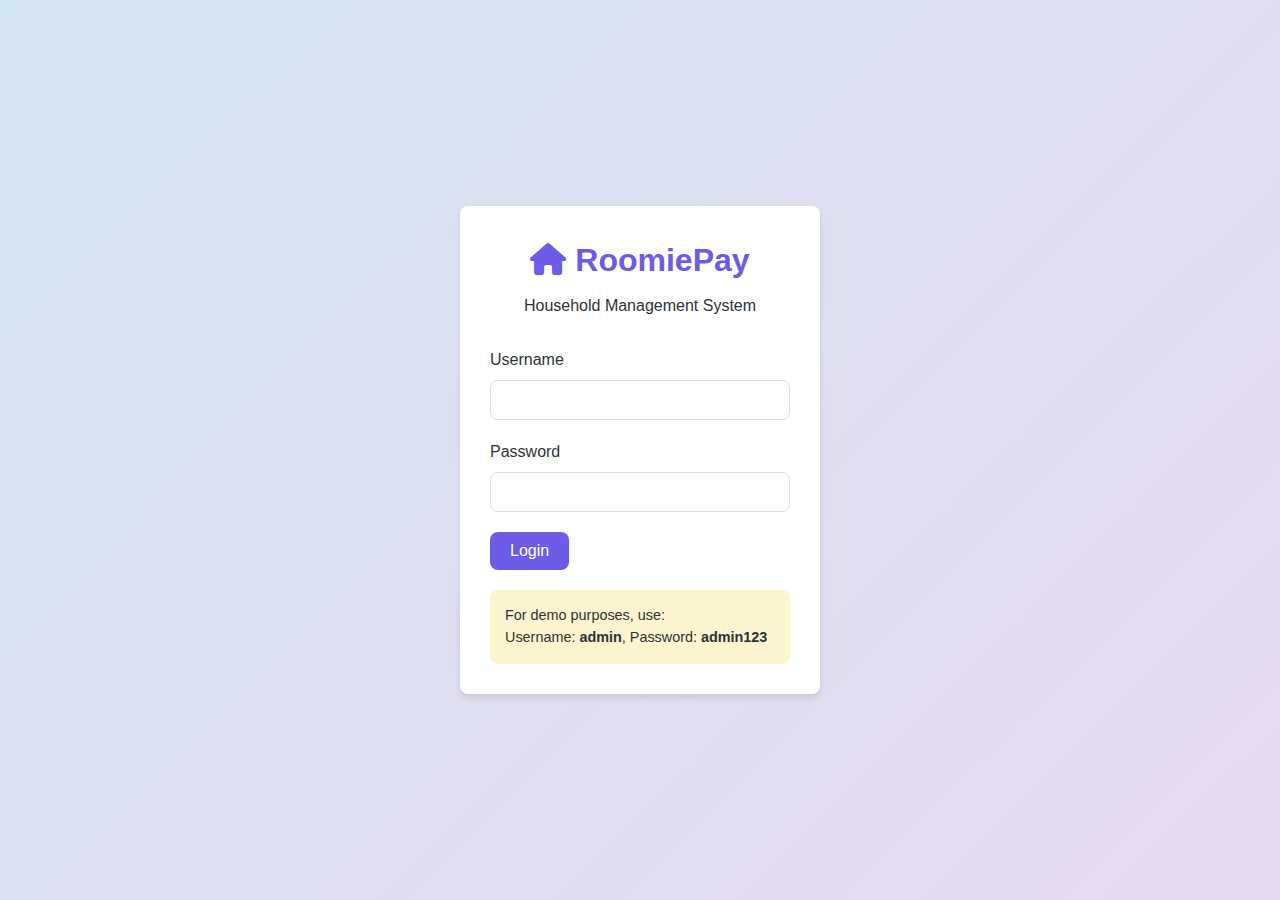
<file: index.html>
<!DOCTYPE html>
<html lang="en">
<head>
  <meta charset="UTF-8">
  <meta name="viewport" content="width=device-width, initial-scale=1.0">
  <title>RoomiePay | Login</title>
  <link rel="stylesheet" href="css/styles.css">
  <link rel="stylesheet" href="https://cdnjs.cloudflare.com/ajax/libs/font-awesome/6.4.0/css/all.min.css">
</head>
<body class="login-page">
  <div class="login-container">
    <div class="login-card">
      <div class="login-header">
        <h1><i class="fas fa-home"></i> RoomiePay</h1>
        <p>Household Management System</p>
      </div>
      <form id="login-form">
        <div class="form-group">
          <label for="username">Username</label>
          <input type="text" id="username" name="username" required>
        </div>
        <div class="form-group">
          <label for="password">Password</label>
          <input type="password" id="password" name="password" required>
        </div>
        <div class="form-group">
          <button type="submit" class="btn btn-primary">Login</button>
        </div>
      </form>
      <div id="login-error" class="error-message"></div>
      <div class="login-info">
        <p>For demo purposes, use:</p>
        <p>Username: <strong>admin</strong>, Password: <strong>admin123</strong></p>
      </div>
    </div>
  </div>
  
  <script src="js/auth.js"></script>
</body>
</html>
</file>
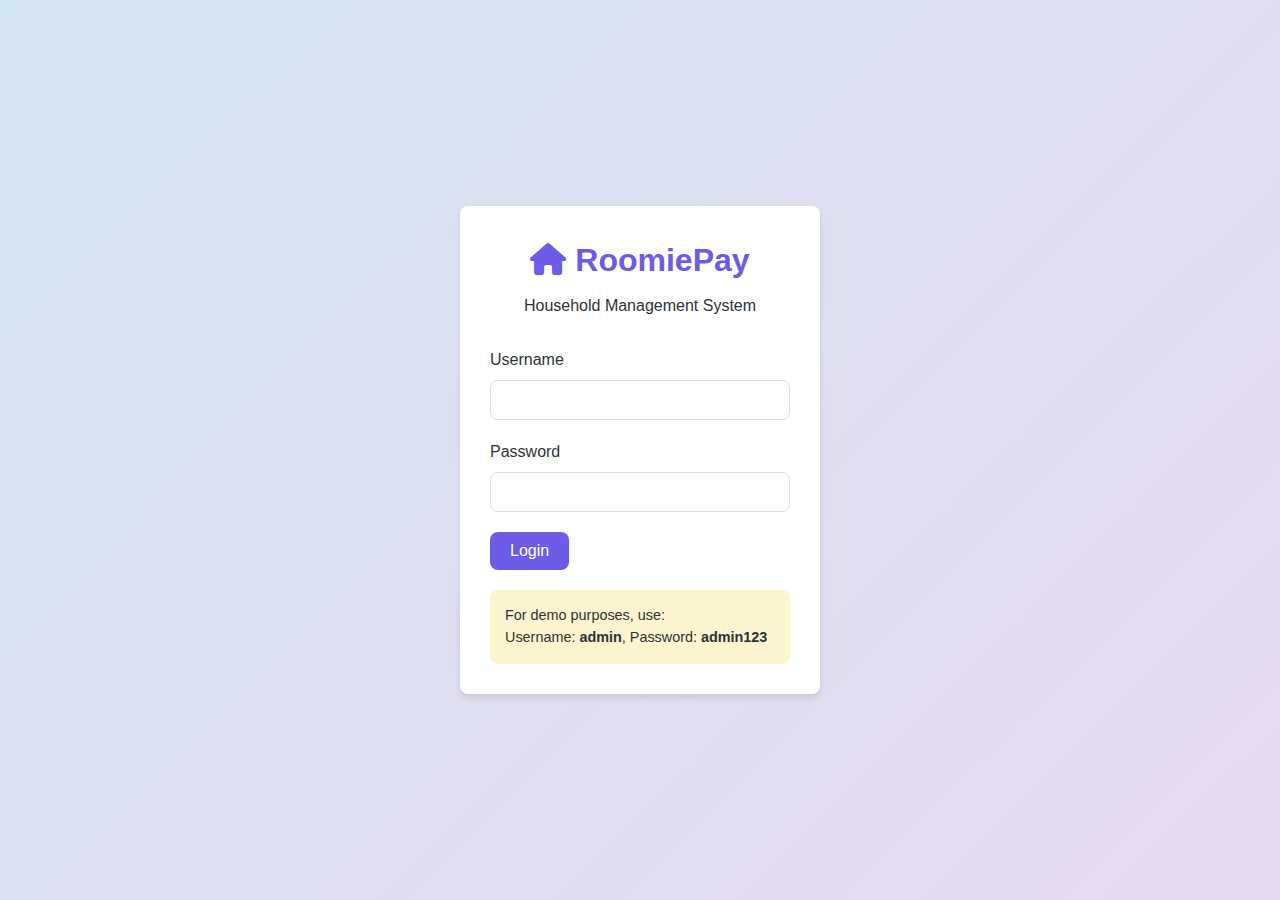
<file: expenses.html>
<!DOCTYPE html>
<html lang="en">
<head>
  <meta charset="UTF-8">
  <meta name="viewport" content="width=device-width, initial-scale=1.0">
  <title>RoomiePay | Expenses</title>
  <link rel="stylesheet" href="css/styles.css">
  <link rel="stylesheet" href="https://cdnjs.cloudflare.com/ajax/libs/font-awesome/6.4.0/css/all.min.css">
</head>
<body>
  <div class="app-container">
    <!-- Sidebar -->
    <aside class="sidebar" id="sidebar">
      <div class="sidebar-header">
        <h1><i class="fas fa-home"></i> RoomiePay</h1>
        <button id="sidebar-toggle" class="sidebar-toggle">
          <i class="fas fa-bars"></i>
        </button>
      </div>
      <div class="sidebar-content">
        <nav class="sidebar-nav">
          <ul>
            <li>
              <a href="dashboard.html"><i class="fas fa-chart-line"></i> Dashboard</a>
            </li>
            <li>
              <a href="roommates.html"><i class="fas fa-users"></i> Roommates</a>
            </li>
            <li class="active">
              <a href="expenses.html"><i class="fas fa-receipt"></i> Expenses</a>
            </li>
            <li>
              <a href="payments.html"><i class="fas fa-money-bill-wave"></i> Payments</a>
            </li>
            <li>
              <a href="reports.html"><i class="fas fa-chart-bar"></i> Reports</a>
            </li>
            <li>
              <a href="help.html"><i class="fas fa-question-circle"></i> Help</a>
            </li>
          </ul>
        </nav>
      </div>
      <div class="sidebar-footer">
        <button id="logout-btn" class="btn btn-outline">
          <i class="fas fa-sign-out-alt"></i> Logout
        </button>
      </div>
    </aside>

    <!-- Main Content -->
    <main class="main-content">
      <header class="content-header">
        <h1>Expenses</h1>
        <div class="user-info">
          <span id="username-display">Admin</span>
          <button id="mobile-sidebar-toggle" class="sidebar-toggle">
            <i class="fas fa-bars"></i>
          </button>
        </div>
      </header>

      <div class="content-body">
        <div class="card">
          <div class="card-header">
            <h2>Expense List</h2>
            <div class="card-actions">
              <div class="form-group">
                <input type="text" id="expense-search" placeholder="Search expenses...">
              </div>
            </div>
          </div>
          <div class="card-body">
            <div class="table-responsive">
              <table class="table">
                <thead>
                  <tr>
                    <th>Name</th>
                    <th>Description</th>
                    <th>Date</th>
                    <th>Total Cost</th>
                    <th>Contributors</th>
                    <th>Actions</th>
                  </tr>
                </thead>
                <tbody id="expenses-table">
                  <tr>
                    <td colspan="6" class="text-center">Loading...</td>
                  </tr>
                </tbody>
              </table>
            </div>
          </div>
        </div>

        <div class="card">
          <div class="card-header">
            <h2>Add New Expense</h2>
          </div>
          <div class="card-body">
            <form id="add-expense-form">
              <div class="form-row">
                <div class="form-group">
                  <label for="expense-name">Name</label>
                  <input type="text" id="expense-name" name="name" required>
                </div>
                <div class="form-group">
                  <label for="expense-date">Date</label>
                  <input type="date" id="expense-date" name="date" required>
                </div>
              </div>
              <div class="form-group">
                <label for="expense-description">Description</label>
                <textarea id="expense-description" name="description" rows="2"></textarea>
              </div>
              <div class="form-row">
                <div class="form-group">
                  <label for="expense-cost">Total Cost</label>
                  <input type="number" id="expense-cost" name="total_cost" step="0.01" required>
                </div>
                <div class="form-group">
                  <label for="expense-category">Category</label>
                  <select id="expense-category" name="category">
                    <option value="Groceries">Groceries</option>
                    <option value="Utilities">Utilities</option>
                    <option value="Rent">Rent</option>
                    <option value="Furniture">Furniture</option>
                    <option value="Entertainment">Entertainment</option>
                    <option value="Other">Other</option>
                  </select>
                </div>
              </div>
              <div class="form-group">
                <label>Contributors</label>
                <div id="contributors-checkboxes" class="checkbox-group">
                  <div class="loading-spinner small"></div>
                </div>
              </div>
              <div class="form-group">
                <button type="submit" class="btn btn-primary">Add Expense</button>
              </div>
            </form>
          </div>
        </div>
      </div>
    </main>
  </div>

  <script src="js/auth.js"></script>
  <script src="js/api.js"></script>
  <script src="js/sidebar.js"></script>
  <script src="js/expenses.js"></script>
</body>
</html>
</file>
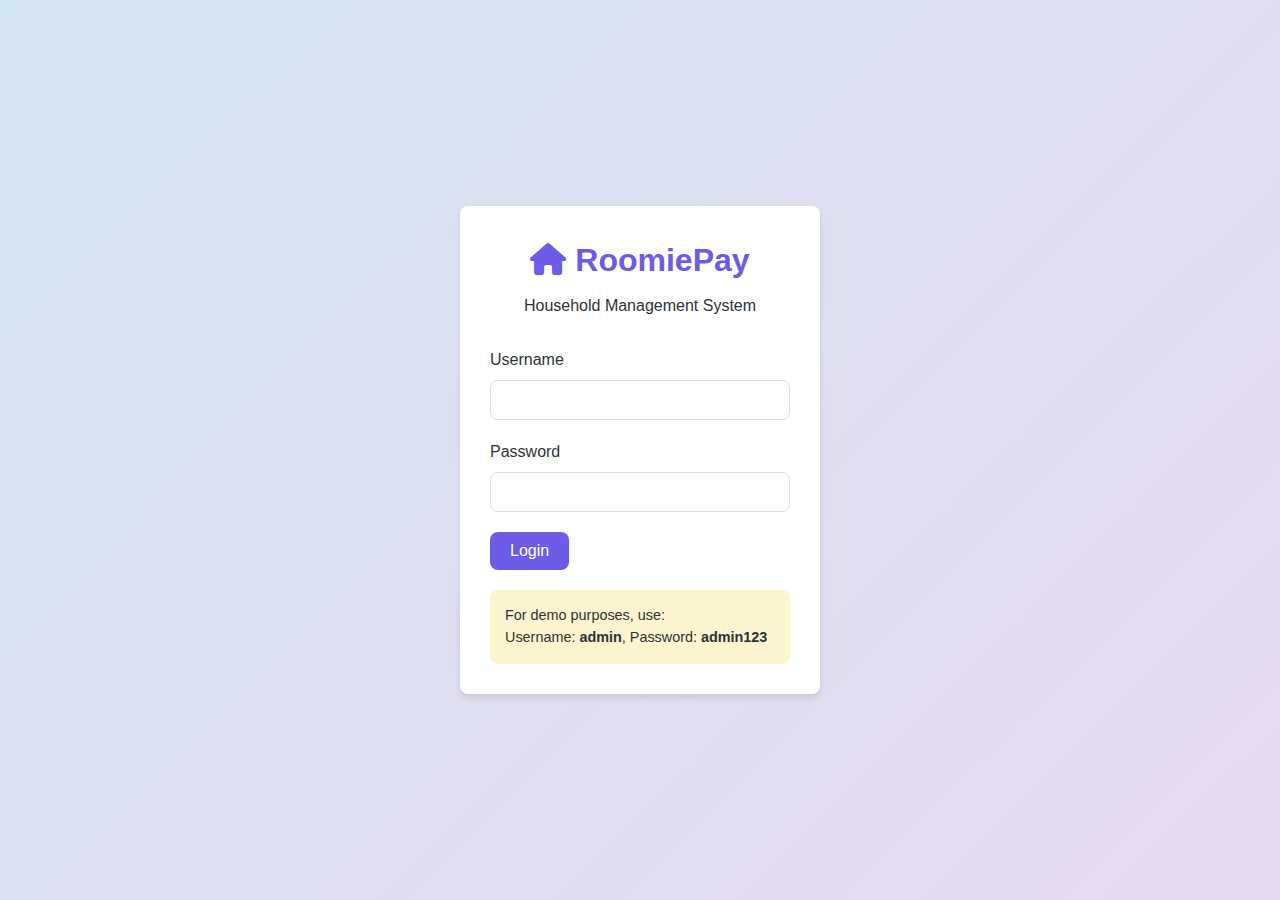
<file: help.html>
<!DOCTYPE html>
<html lang="en">
<head>
  <meta charset="UTF-8">
  <meta name="viewport" content="width=device-width, initial-scale=1.0">
  <title>RoomiePay | Help</title>
  <link rel="stylesheet" href="css/styles.css">
  <link rel="stylesheet" href="https://cdnjs.cloudflare.com/ajax/libs/font-awesome/6.4.0/css/all.min.css">
</head>
<body>
  <div class="app-container">
    <!-- Sidebar -->
    <aside class="sidebar" id="sidebar">
      <div class="sidebar-header">
        <h1><i class="fas fa-home"></i> RoomiePay</h1>
        <button id="sidebar-toggle" class="sidebar-toggle">
          <i class="fas fa-bars"></i>
        </button>
      </div>
      <div class="sidebar-content">
        <nav class="sidebar-nav">
          <ul>
            <li>
              <a href="dashboard.html"><i class="fas fa-chart-line"></i> Dashboard</a>
            </li>
            <li>
              <a href="roommates.html"><i class="fas fa-users"></i> Roommates</a>
            </li>
            <li>
              <a href="expenses.html"><i class="fas fa-receipt"></i> Expenses</a>
            </li>
            <li>
              <a href="payments.html"><i class="fas fa-money-bill-wave"></i> Payments</a>
            </li>
            <li>
              <a href="reports.html"><i class="fas fa-chart-bar"></i> Reports</a>
            </li>
            <li class="active">
              <a href="help.html"><i class="fas fa-question-circle"></i> Help</a>
            </li>
          </ul>
        </nav>
      </div>
      <div class="sidebar-footer">
        <button id="logout-btn" class="btn btn-outline">
          <i class="fas fa-sign-out-alt"></i> Logout
        </button>
      </div>
    </aside>

    <!-- Main Content -->
    <main class="main-content">
      <header class="content-header">
        <h1>Help</h1>
        <div class="user-info">
          <span id="username-display">Admin</span>
          <button id="mobile-sidebar-toggle" class="sidebar-toggle">
            <i class="fas fa-bars"></i>
          </button>
        </div>
      </header>

      <div class="content-body">
        <div class="card">
          <div class="card-header">
            <h2>How to Use RoomiePay</h2>
          </div>
          <div class="card-body">
            <div class="help-section">
              <h3><i class="fas fa-chart-line"></i> Dashboard</h3>
              <p>The Dashboard provides an overview of your household finances:</p>
              <ul>
                <li>View total expenses and payments</li>
                <li>See roommate balances at a glance</li>
                <li>Track expense trends over time</li>
              </ul>
            </div>

            <div class="help-section">
              <h3><i class="fas fa-users"></i> Roommates</h3>
              <p>Manage all roommates in your household:</p>
              <ul>
                <li>View all roommates and their current balances</li>
                <li>Add new roommates</li>
                <li>Edit roommate details</li>
              </ul>
            </div>

            <div class="help-section">
              <h3><i class="fas fa-receipt"></i> Expenses</h3>
              <p>Track and manage household expenses:</p>
              <ul>
                <li>View all household expenses</li>
                <li>Add new expenses and assign contributors</li>
                <li>Filter expenses by date or category</li>
              </ul>
            </div>

            <div class="help-section">
              <h3><i class="fas fa-money-bill-wave"></i> Payments</h3>
              <p>Record and track payments:</p>
              <ul>
                <li>Track payments made by roommates</li>
                <li>Add new payments</li>
                <li>View payment history by roommate</li>
              </ul>
            </div>

            <div class="help-section">
              <h3><i class="fas fa-chart-bar"></i> Reports</h3>
              <p>Analyze household expenses:</p>
              <ul>
                <li>View expenses by roommate</li>
                <li>Analyze expense distribution by category</li>
                <li>Track monthly expense trends</li>
              </ul>
            </div>
          </div>
        </div>

        <div class="card">
          <div class="card-header">
            <h2>Frequently Asked Questions</h2>
          </div>
          <div class="card-body">
            <div class="accordion" id="faq-accordion">
              <div class="accordion-item">
                <h3 class="accordion-header">
                  <button class="accordion-button" type="button" data-bs-toggle="collapse" data-bs-target="#faq1">
                    How are balances calculated?
                  </button>
                </h3>
                <div id="faq1" class="accordion-collapse collapse show">
                  <div class="accordion-body">
                    <p>Balances are calculated based on expenses and payments:</p>
                    <ul>
                      <li>When an expense is added and assigned to roommates, each person's balance increases (they owe money)</li>
                      <li>When a payment is recorded, the roommate's balance decreases (they've paid money)</li>
                      <li>Positive balance means the roommate owes money</li>
                      <li>Negative balance means the roommate is owed money</li>
                    </ul>
                  </div>
                </div>
              </div>

              <div class="accordion-item">
                <h3 class="accordion-header">
                  <button class="accordion-button collapsed" type="button" data-bs-toggle="collapse" data-bs-target="#faq2">
                    How do I add a new expense?
                  </button>
                </h3>
                <div id="faq2" class="accordion-collapse collapse">
                  <div class="accordion-body">
                    <ol>
                      <li>Go to the Expenses page</li>
                      <li>Scroll down to the "Add New Expense" form</li>
                      <li>Fill in the expense details (name, amount, date, etc.)</li>
                      <li>Select the roommates who contributed to this expense</li>
                      <li>Click "Add Expense" to save</li>
                    </ol>
                  </div>
                </div>
              </div>

              <div class="accordion-item">
                <h3 class="accordion-header">
                  <button class="accordion-button collapsed" type="button" data-bs-toggle="collapse" data-bs-target="#faq3">
                    How do I record a payment?
                  </button>
                </h3>
                <div id="faq3" class="accordion-collapse collapse">
                  <div class="accordion-body">
                    <ol>
                      <li>Go to the Payments page</li>
                      <li>Scroll down to the "Add New Payment" form</li>
                      <li>Select the roommate who made the payment</li>
                      <li>Enter the payment amount and date</li>
                      <li>Select the payment method</li>
                      <li>Click "Add Payment" to save</li>
                    </ol>
                  </div>
                </div>
              </div>
            </div>
          </div>
        </div>
      </div>
    </main>
  </div>

  <script src="js/auth.js"></script>
  <script src="js/api.js"></script>
  <script src="js/sidebar.js"></script>
  <script src="js/help.js"></script>
</body>
</html>
</file>
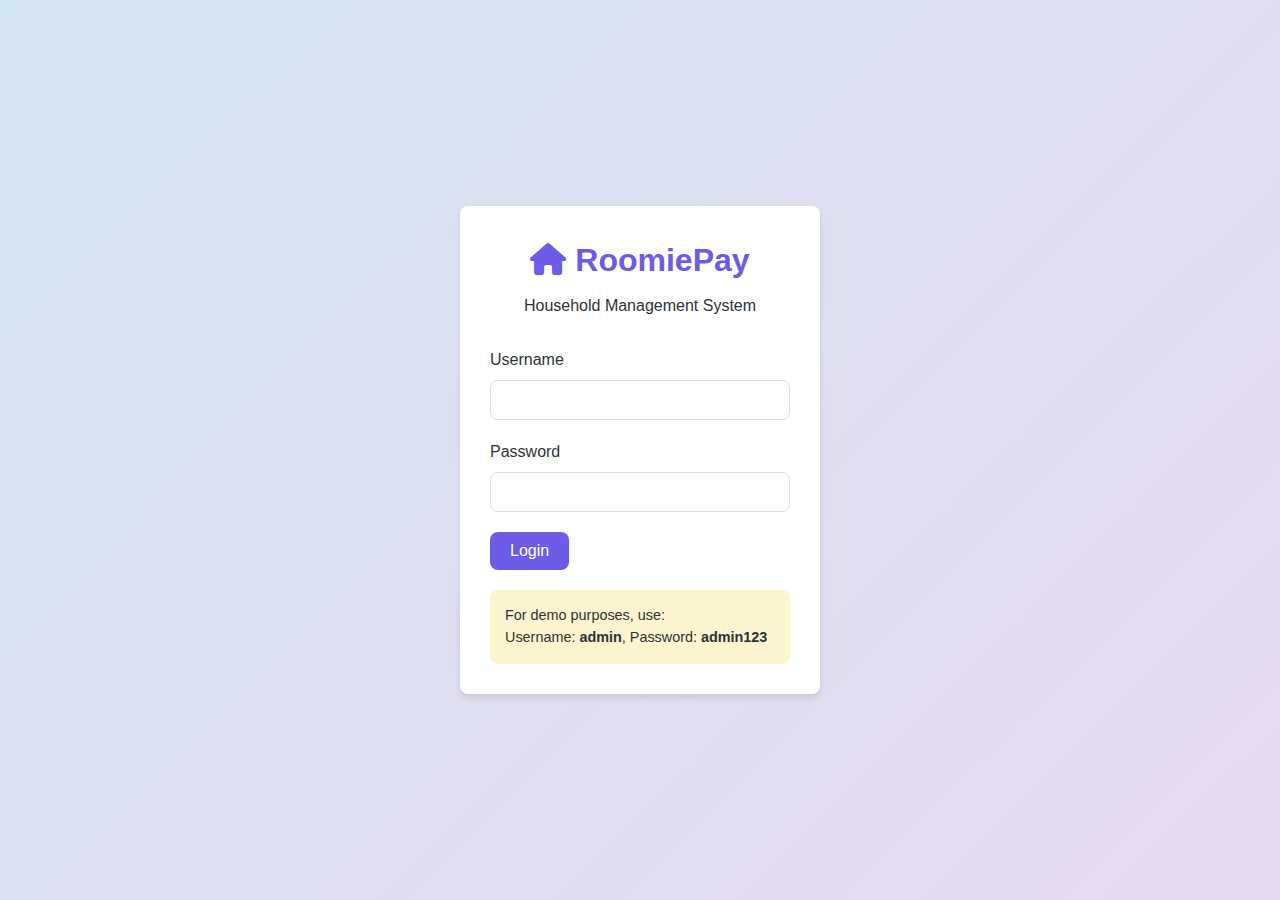
<file: payments.html>
<!DOCTYPE html>
<html lang="en">
<head>
  <meta charset="UTF-8">
  <meta name="viewport" content="width=device-width, initial-scale=1.0">
  <title>RoomiePay | Payments</title>
  <link rel="stylesheet" href="css/styles.css">
  <link rel="stylesheet" href="https://cdnjs.cloudflare.com/ajax/libs/font-awesome/6.4.0/css/all.min.css">
</head>
<body>
  <div class="app-container">
    <!-- Sidebar -->
    <aside class="sidebar" id="sidebar">
      <div class="sidebar-header">
        <h1><i class="fas fa-home"></i> RoomiePay</h1>
        <button id="sidebar-toggle" class="sidebar-toggle">
          <i class="fas fa-bars"></i>
        </button>
      </div>
      <div class="sidebar-content">
        <nav class="sidebar-nav">
          <ul>
            <li>
              <a href="dashboard.html"><i class="fas fa-chart-line"></i> Dashboard</a>
            </li>
            <li>
              <a href="roommates.html"><i class="fas fa-users"></i> Roommates</a>
            </li>
            <li>
              <a href="expenses.html"><i class="fas fa-receipt"></i> Expenses</a>
            </li>
            <li class="active">
              <a href="payments.html"><i class="fas fa-money-bill-wave"></i> Payments</a>
            </li>
            <li>
              <a href="reports.html"><i class="fas fa-chart-bar"></i> Reports</a>
            </li>
            <li>
              <a href="help.html"><i class="fas fa-question-circle"></i> Help</a>
            </li>
          </ul>
        </nav>
      </div>
      <div class="sidebar-footer">
        <button id="logout-btn" class="btn btn-outline">
          <i class="fas fa-sign-out-alt"></i> Logout
        </button>
      </div>
    </aside>

    <!-- Main Content -->
    <main class="main-content">
      <header class="content-header">
        <h1>Payments</h1>
        <div class="user-info">
          <span id="username-display">Admin</span>
          <button id="mobile-sidebar-toggle" class="sidebar-toggle">
            <i class="fas fa-bars"></i>
          </button>
        </div>
      </header>

      <div class="content-body">
        <div class="card">
          <div class="card-header">
            <h2>Payment History</h2>
            <div class="card-actions">
              <div class="form-group">
                <select id="roommate-filter">
                  <option value="">All Roommates</option>
                </select>
              </div>
            </div>
          </div>
          <div class="card-body">
            <div class="table-responsive">
              <table class="table">
                <thead>
                  <tr>
                    <th>Roommate</th>
                    <th>Amount</th>
                    <th>Date</th>
                    <th>Mode</th>
                    <th>Actions</th>
                  </tr>
                </thead>
                <tbody id="payments-table">
                  <tr>
                    <td colspan="5" class="text-center">Loading...</td>
                  </tr>
                </tbody>
              </table>
            </div>
          </div>
        </div>

        <div class="card">
          <div class="card-header">
            <h2>Add New Payment</h2>
          </div>
          <div class="card-body">
            <form id="add-payment-form">
              <div class="form-row">
                <div class="form-group">
                  <label for="payment-roommate">Roommate</label>
                  <select id="payment-roommate" name="roommate_id" required>
                    <option value="">Select Roommate</option>
                  </select>
                </div>
                <div class="form-group">
                  <label for="payment-date">Date</label>
                  <input type="date" id="payment-date" name="date" required>
                </div>
              </div>
              <div class="form-row">
                <div class="form-group">
                  <label for="payment-amount">Amount</label>
                  <input type="number" id="payment-amount" name="amount" step="0.01" required>
                </div>
                <div class="form-group">
                  <label for="payment-mode">Payment Mode</label>
                  <select id="payment-mode" name="mode">
                    <option value="Cash">Cash</option>
                    <option value="Venmo">Venmo</option>
                    <option value="Bank Transfer">Bank Transfer</option>
                    <option value="Credit Card">Credit Card</option>
                    <option value="Other">Other</option>
                  </select>
                </div>
              </div>
              <div class="form-group">
                <button type="submit" class="btn btn-primary">Add Payment</button>
              </div>
            </form>
          </div>
        </div>
      </div>
    </main>
  </div>

  <script src="js/auth.js"></script>
  <script src="js/api.js"></script>
  <script src="js/sidebar.js"></script>
  <script src="js/payments.js"></script>
</body>
</html>
</file>
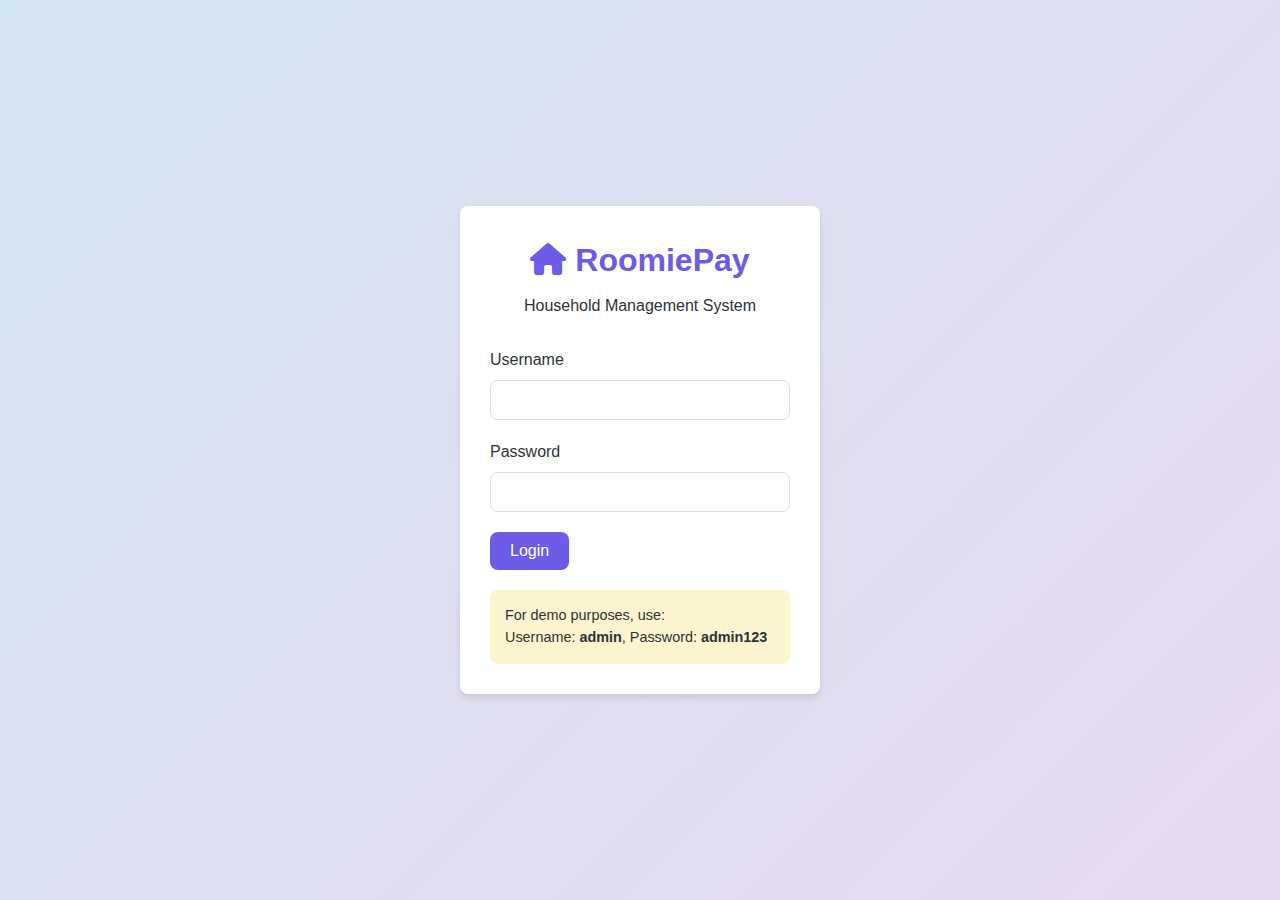
<file: roommates.html>
<!DOCTYPE html>
<html lang="en">
<head>
  <meta charset="UTF-8">
  <meta name="viewport" content="width=device-width, initial-scale=1.0">
  <title>RoomiePay | Roommates</title>
  <link rel="stylesheet" href="css/styles.css">
  <link rel="stylesheet" href="https://cdnjs.cloudflare.com/ajax/libs/font-awesome/6.4.0/css/all.min.css">
</head>
<body>
  <div class="app-container">
    <!-- Sidebar -->
    <aside class="sidebar" id="sidebar">
      <div class="sidebar-header">
        <h1><i class="fas fa-home"></i> RoomiePay</h1>
        <button id="sidebar-toggle" class="sidebar-toggle">
          <i class="fas fa-bars"></i>
        </button>
      </div>
      <div class="sidebar-content">
        <nav class="sidebar-nav">
          <ul>
            <li>
              <a href="dashboard.html"><i class="fas fa-chart-line"></i> Dashboard</a>
            </li>
            <li class="active">
              <a href="roommates.html"><i class="fas fa-users"></i> Roommates</a>
            </li>
            <li>
              <a href="expenses.html"><i class="fas fa-receipt"></i> Expenses</a>
            </li>
            <li>
              <a href="payments.html"><i class="fas fa-money-bill-wave"></i> Payments</a>
            </li>
            <li>
              <a href="reports.html"><i class="fas fa-chart-bar"></i> Reports</a>
            </li>
            <li>
              <a href="help.html"><i class="fas fa-question-circle"></i> Help</a>
            </li>
          </ul>
        </nav>
      </div>
      <div class="sidebar-footer">
        <button id="logout-btn" class="btn btn-outline">
          <i class="fas fa-sign-out-alt"></i> Logout
        </button>
      </div>
    </aside>

    <!-- Main Content -->
    <main class="main-content">
      <header class="content-header">
        <h1>Roommates</h1>
        <div class="user-info">
          <span id="username-display">Admin</span>
          <button id="mobile-sidebar-toggle" class="sidebar-toggle">
            <i class="fas fa-bars"></i>
          </button>
        </div>
      </header>

      <div class="content-body">
        <div class="card">
          <div class="card-header">
            <h2>Roommate List</h2>
          </div>
          <div class="card-body">
            <div class="table-responsive">
              <table class="table">
                <thead>
                  <tr>
                    <th>Name</th>
                    <th>Phone</th>
                    <th>Balance</th>
                    <th>Actions</th>
                  </tr>
                </thead>
                <tbody id="roommates-table">
                  <tr>
                    <td colspan="4" class="text-center">Loading...</td>
                  </tr>
                </tbody>
              </table>
            </div>
          </div>
        </div>

        <div class="card">
          <div class="card-header">
            <h2>Add New Roommate</h2>
          </div>
          <div class="card-body">
            <form id="add-roommate-form">
              <div class="form-group">
                <label for="roommate-name">Name</label>
                <input type="text" id="roommate-name" name="name" required>
              </div>
              <div class="form-group">
                <label for="roommate-phone">Phone</label>
                <input type="tel" id="roommate-phone" name="phone" required>
              </div>
              <div class="form-group">
                <label for="roommate-balance">Initial Balance</label>
                <input type="number" id="roommate-balance" name="balance" step="0.01" value="0.00">
              </div>
              <div class="form-group">
                <button type="submit" class="btn btn-primary">Add Roommate</button>
              </div>
            </form>
          </div>
        </div>
      </div>
    </main>
  </div>

  <script src="js/auth.js"></script>
  <script src="js/api.js"></script>
  <script src="js/sidebar.js"></script>
  <script src="js/roommates.js"></script>
</body>
</html>
</file>
<file: css/styles.css>
/* Base Styles */
:root {
  --primary-color: #6c5ce7;
  --primary-light: #a29bfe;
  --secondary-color: #00b894;
  --secondary-light: #55efc4;
  --accent-color: #fdcb6e;
  --dark-color: #2d3436;
  --light-color: #f8f9fa;
  --danger-color: #e74c3c;
  --success-color: #00b894;
  --warning-color: #fdcb6e;
  --info-color: #0984e3;

  --pastel-blue: #d4e6f1;
  --pastel-green: #d5f5e3;
  --pastel-yellow: #fcf3cf;
  --pastel-purple: #e8daef;
  --pastel-pink: #fadbd8;

  --sidebar-width: 250px;
  --sidebar-collapsed-width: 70px;
  --header-height: 60px;

  --border-radius: 8px;
  --box-shadow: 0 4px 6px rgba(0, 0, 0, 0.1);
  --transition: all 0.3s ease;
}

* {
  margin: 0;
  padding: 0;
  box-sizing: border-box;
}

body {
  font-family: "Segoe UI", Tahoma, Geneva, Verdana, sans-serif;
  font-size: 16px;
  line-height: 1.5;
  color: var(--dark-color);
  background-color: #f5f7fa;
}

a {
  text-decoration: none;
  color: var(--primary-color);
}

ul {
  list-style: none;
}

/* Login Page */
.login-page {
  display: flex;
  justify-content: center;
  align-items: center;
  min-height: 100vh;
  background-color: var(--pastel-blue);
  background-image: linear-gradient(135deg, var(--pastel-blue) 0%, var(--pastel-purple) 100%);
}

.login-container {
  width: 100%;
  max-width: 400px;
  padding: 20px;
}

.login-card {
  background-color: white;
  border-radius: var(--border-radius);
  box-shadow: var(--box-shadow);
  padding: 30px;
}

.login-header {
  text-align: center;
  margin-bottom: 30px;
}

.login-header h1 {
  color: var(--primary-color);
  margin-bottom: 10px;
}

.login-info {
  margin-top: 20px;
  padding: 15px;
  background-color: var(--pastel-yellow);
  border-radius: var(--border-radius);
  font-size: 0.9rem;
}

/* App Layout */
.app-container {
  display: flex;
  min-height: 100vh;
}

/* Sidebar */
.sidebar {
  width: var(--sidebar-width);
  background-color: white;
  box-shadow: 2px 0 5px rgba(0, 0, 0, 0.1);
  display: flex;
  flex-direction: column;
  transition: var(--transition);
  position: fixed;
  top: 0;
  left: 0;
  bottom: 0;
  z-index: 100;
}

.sidebar.collapsed {
  width: var(--sidebar-collapsed-width);
}

.sidebar-header {
  height: var(--header-height);
  display: flex;
  align-items: center;
  justify-content: space-between;
  padding: 0 20px;
  border-bottom: 1px solid #eee;
}

.sidebar-header h1 {
  font-size: 1.2rem;
  color: var(--primary-color);
  white-space: nowrap;
  overflow: hidden;
  text-overflow: ellipsis;
}

.sidebar.collapsed .sidebar-header h1 {
  display: none;
}

.sidebar-content {
  flex: 1;
  overflow-y: auto;
  padding: 20px 0;
}

.sidebar-nav ul li {
  margin-bottom: 5px;
}

.sidebar-nav ul li a {
  display: flex;
  align-items: center;
  padding: 10px 20px;
  color: var(--dark-color);
  transition: var(--transition);
  border-radius: 0;
}

.sidebar-nav ul li a i {
  margin-right: 10px;
  font-size: 1.2rem;
  width: 20px;
  text-align: center;
}

.sidebar.collapsed .sidebar-nav ul li a span {
  display: none;
}

.sidebar-nav ul li.active a {
  background-color: var(--pastel-purple);
  color: var(--primary-color);
  font-weight: 500;
}

.sidebar-nav ul li a:hover {
  background-color: #f5f5f5;
}

.sidebar-footer {
  padding: 15px 20px;
  border-top: 1px solid #eee;
}

.sidebar.collapsed .sidebar-footer button span {
  display: none;
}

/* Main Content */
.main-content {
  flex: 1;
  margin-left: var(--sidebar-width);
  transition: var(--transition);
  min-height: 100vh;
  display: flex;
  flex-direction: column;
}

.sidebar.collapsed ~ .main-content {
  margin-left: var(--sidebar-collapsed-width);
}

.content-header {
  height: var(--header-height);
  background-color: white;
  box-shadow: 0 2px 5px rgba(0, 0, 0, 0.1);
  display: flex;
  align-items: center;
  justify-content: space-between;
  padding: 0 30px;
  position: sticky;
  top: 0;
  z-index: 99;
}

.content-header h1 {
  font-size: 1.5rem;
  color: var(--dark-color);
}

.user-info {
  display: flex;
  align-items: center;
}

.user-info span {
  margin-right: 15px;
}

.content-body {
  flex: 1;
  padding: 30px;
  background-color: #f5f7fa;
}

/* Cards */
.card {
  background-color: white;
  border-radius: var(--border-radius);
  box-shadow: var(--box-shadow);
  margin-bottom: 30px;
  overflow: hidden;
}

.card-header {
  padding: 15px 20px;
  border-bottom: 1px solid #eee;
  display: flex;
  align-items: center;
  justify-content: space-between;
}

.card-header h2 {
  font-size: 1.2rem;
  color: var(--dark-color);
}

.card-body {
  padding: 20px;
}

.card-actions {
  display: flex;
  gap: 10px;
}

/* Stats Cards */
.stats-container {
  display: grid;
  grid-template-columns: repeat(auto-fit, minmax(250px, 1fr));
  gap: 20px;
  margin-bottom: 30px;
}

.stats-card {
  background-color: white;
  border-radius: var(--border-radius);
  box-shadow: var(--box-shadow);
  padding: 20px;
  display: flex;
  align-items: center;
}

.stats-icon {
  width: 50px;
  height: 50px;
  border-radius: 50%;
  background-color: var(--primary-light);
  display: flex;
  align-items: center;
  justify-content: center;
  margin-right: 15px;
}

.stats-icon i {
  font-size: 1.5rem;
  color: white;
}

.stats-info h3 {
  font-size: 0.9rem;
  color: #777;
  margin-bottom: 5px;
}

.stats-info p {
  font-size: 1.5rem;
  font-weight: 600;
  color: var(--dark-color);
}

/* Pastel Colors */
.pastel-blue {
  background-color: var(--pastel-blue);
}

.pastel-green {
  background-color: var(--pastel-green);
}

.pastel-yellow {
  background-color: var(--pastel-yellow);
}

.pastel-purple {
  background-color: var(--pastel-purple);
}

.pastel-pink {
  background-color: var(--pastel-pink);
}

/* Forms */
.form-group {
  margin-bottom: 20px;
}

.form-row {
  display: grid;
  grid-template-columns: repeat(auto-fit, minmax(200px, 1fr));
  gap: 20px;
}

label {
  display: block;
  margin-bottom: 8px;
  font-weight: 500;
}

input,
select,
textarea {
  width: 100%;
  padding: 10px 15px;
  border: 1px solid #ddd;
  border-radius: var(--border-radius);
  font-size: 1rem;
  transition: var(--transition);
}

input:focus,
select:focus,
textarea:focus {
  outline: none;
  border-color: var(--primary-color);
  box-shadow: 0 0 0 2px rgba(108, 92, 231, 0.2);
}

.checkbox-group {
  display: flex;
  flex-wrap: wrap;
  gap: 10px;
}

.checkbox-item {
  display: flex;
  align-items: center;
}

.checkbox-item input {
  width: auto;
  margin-right: 5px;
}

/* Buttons */
.btn {
  display: inline-flex;
  align-items: center;
  justify-content: center;
  padding: 10px 20px;
  border: none;
  border-radius: var(--border-radius);
  font-size: 1rem;
  font-weight: 500;
  cursor: pointer;
  transition: var(--transition);
}

.btn i {
  margin-right: 8px;
}

.btn-primary {
  background-color: var(--primary-color);
  color: white;
}

.btn-primary:hover {
  background-color: #5a4ecc;
}

.btn-secondary {
  background-color: var(--secondary-color);
  color: white;
}

.btn-secondary:hover {
  background-color: #00a382;
}

.btn-danger {
  background-color: var(--danger-color);
  color: white;
}

.btn-danger:hover {
  background-color: #c0392b;
}

.btn-outline {
  background-color: transparent;
  border: 1px solid #ddd;
  color: var(--dark-color);
}

.btn-outline:hover {
  background-color: #f5f5f5;
}

.btn-sm {
  padding: 5px 10px;
  font-size: 0.9rem;
}

/* Tables */
.table-responsive {
  overflow-x: auto;
}

.table {
  width: 100%;
  border-collapse: collapse;
}

.table th,
.table td {
  padding: 12px 15px;
  text-align: left;
  border-bottom: 1px solid #eee;
}

.table th {
  font-weight: 600;
  color: #555;
  background-color: #f9f9f9;
}

.table tbody tr:hover {
  background-color: #f5f5f5;
}

.table .text-center {
  text-align: center;
}

.table .positive {
  color: var(--success-color);
}

.table .negative {
  color: var(--danger-color);
}

/* Charts */
.chart-container {
  position: relative;
  height: 300px;
  width: 100%;
}

/* Help Page */
.help-section {
  margin-bottom: 30px;
}

.help-section h3 {
  display: flex;
  align-items: center;
  margin-bottom: 10px;
  color: var(--primary-color);
}

.help-section h3 i {
  margin-right: 10px;
}

.help-section ul,
.help-section ol {
  padding-left: 25px;
}

.help-section ul li {
  list-style-type: disc;
  margin-bottom: 5px;
}

.help-section ol li {
  list-style-type: decimal;
  margin-bottom: 5px;
}

/* Accordion */
.accordion-item {
  border: 1px solid #eee;
  border-radius: var(--border-radius);
  margin-bottom: 10px;
  overflow: hidden;
}

.accordion-header {
  margin: 0;
}

.accordion-button {
  display: flex;
  align-items: center;
  width: 100%;
  padding: 15px;
  background-color: #f9f9f9;
  border: none;
  text-align: left;
  font-size: 1rem;
  font-weight: 500;
  color: var(--dark-color);
  cursor: pointer;
  transition: var(--transition);
}

.accordion-button:hover {
  background-color: #f5f5f5;
}

.accordion-button::after {
  content: "\f078";
  font-family: "Font Awesome 5 Free";
  font-weight: 900;
  margin-left: auto;
  transition: var(--transition);
}

.accordion-button.collapsed::after {
  transform: rotate(-90deg);
}

.accordion-collapse {
  max-height: 0;
  overflow: hidden;
  transition: max-height 0.3s ease;
}

.accordion-collapse.show {
  max-height: 500px;
}

.accordion-body {
  padding: 15px;
  background-color: white;
}

/* Loading Spinner */
.loading-spinner {
  display: inline-block;
  width: 50px;
  height: 50px;
  border: 3px solid rgba(0, 0, 0, 0.1);
  border-radius: 50%;
  border-top-color: var(--primary-color);
  animation: spin 1s ease-in-out infinite;
  position: absolute;
  top: 50%;
  left: 50%;
  transform: translate(-50%, -50%);
}

.loading-spinner.small {
  width: 20px;
  height: 20px;
  border-width: 2px;
}

@keyframes spin {
  to {
    transform: translate(-50%, -50%) rotate(360deg);
  }
}

/* Error Message */
.error-message {
  color: var(--danger-color);
  margin-top: 10px;
  font-size: 0.9rem;
}

/* Utilities */
.text-center {
  text-align: center;
}

.text-right {
  text-align: right;
}

.text-primary {
  color: var(--primary-color);
}

.text-success {
  color: var(--success-color);
}

.text-danger {
  color: var(--danger-color);
}

.text-warning {
  color: var(--warning-color);
}

/* Mobile Sidebar Toggle */
.sidebar-toggle {
  background: none;
  border: none;
  font-size: 1.2rem;
  cursor: pointer;
  color: var(--dark-color);
  display: none;
}

#mobile-sidebar-toggle {
  display: none;
}

/* Responsive Styles */
@media (max-width: 992px) {
  .sidebar {
    transform: translateX(-100%);
    width: 250px;
  }

  .sidebar.active {
    transform: translateX(0);
  }

  .main-content {
    margin-left: 0;
  }

  .sidebar.collapsed ~ .main-content {
    margin-left: 0;
  }

  .sidebar-toggle {
    display: block;
  }

  #mobile-sidebar-toggle {
    display: block;
  }

  .stats-container {
    grid-template-columns: 1fr;
  }

  .form-row {
    grid-template-columns: 1fr;
    gap: 10px;
  }
}

@media (max-width: 576px) {
  .content-body {
    padding: 15px;
  }

  .content-header {
    padding: 0 15px;
  }

  .card-header {
    flex-direction: column;
    align-items: flex-start;
  }

  .card-actions {
    margin-top: 10px;
    width: 100%;
  }

  .table th,
  .table td {
    padding: 8px 10px;
  }
}
</file>
